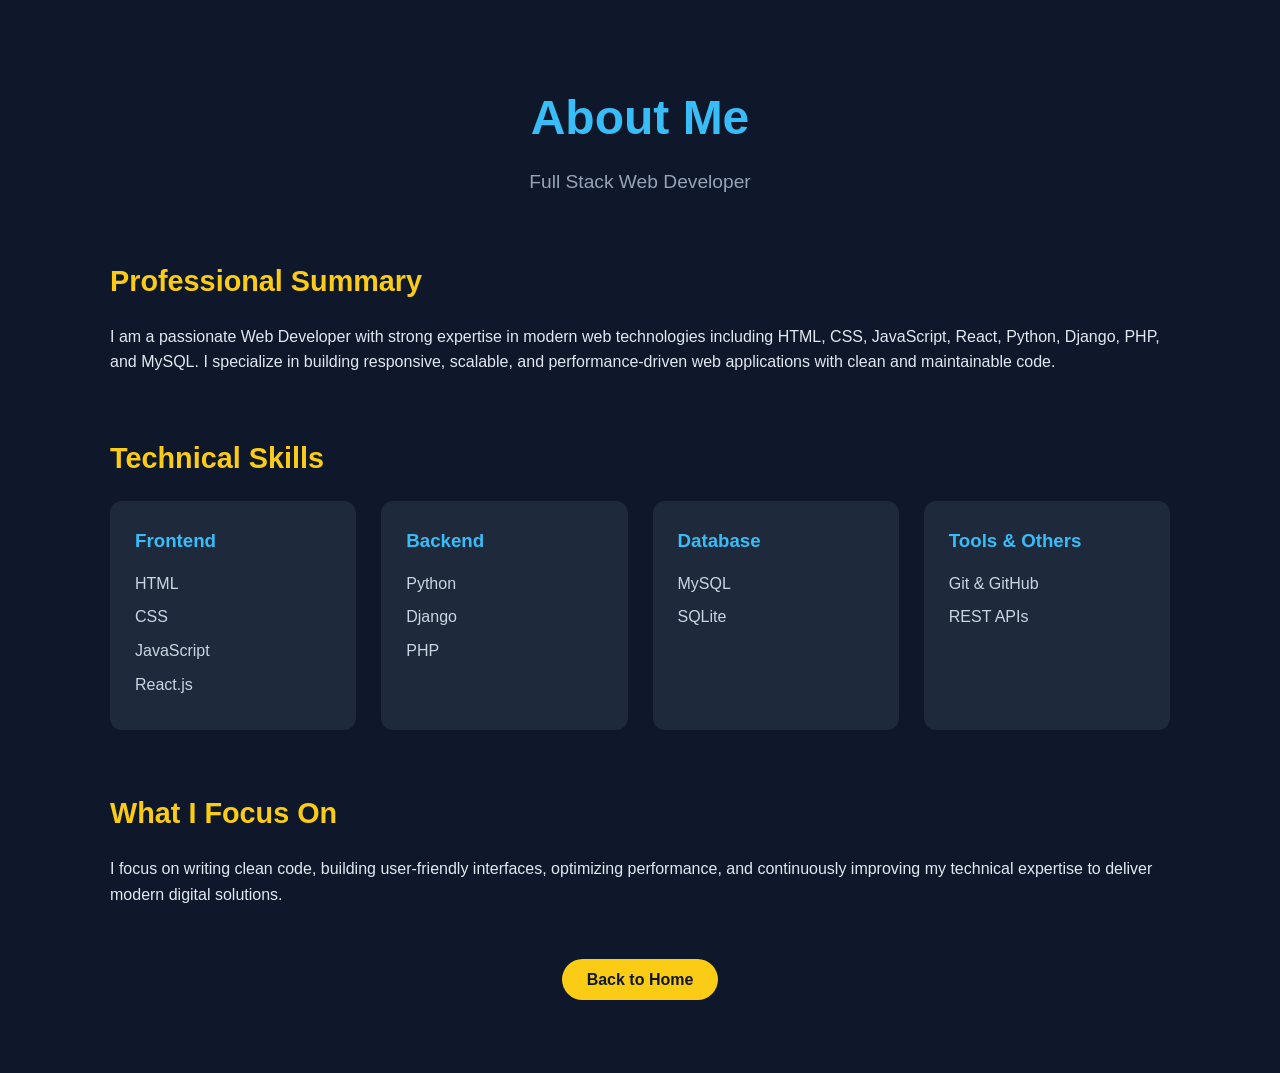
<file: aboutme.html>
<!DOCTYPE html>
<html lang="en">

<head>
    <meta charset="UTF-8">
    <title>About | Muhammed Jaseem</title>
    <meta name="viewport" content="width=device-width, initial-scale=1.0">

    <style>
        * {
            margin: 0;
            padding: 0;
            box-sizing: border-box;
            font-family: "Poppins", sans-serif;
        }

        body {
            background: #0f172a;
            color: #e2e8f0;
            line-height: 1.6;
        }

        /* Container */
        .about-container {
            max-width: 1100px;
            margin: auto;
            padding: 80px 20px;
        }

        /* Header */
        .about-header {
            text-align: center;
            margin-bottom: 60px;
        }

        .about-header h1 {
            font-size: 3rem;
            color: #38bdf8;
        }

        .about-header p {
            font-size: 1.2rem;
            color: #94a3b8;
            margin-top: 10px;
        }

        /* Sections */
        .about-section {
            margin-bottom: 60px;
        }

        .about-section h2 {
            color: #facc15;
            margin-bottom: 20px;
            font-size: 1.8rem;
        }

        /* Skills Grid */
        .skills-grid {
            display: grid;
            grid-template-columns: repeat(auto-fit, minmax(220px, 1fr));
            gap: 25px;
        }

        .skill-card {
            background: #1e293b;
            padding: 25px;
            border-radius: 12px;
            transition: 0.3s;
        }

        .skill-card:hover {
            transform: translateY(-5px);
            box-shadow: 0 10px 20px rgba(56, 189, 248, 0.3);
        }

        .skill-card h3 {
            color: #38bdf8;
            margin-bottom: 15px;
        }

        .skill-card ul {
            list-style: none;
        }

        .skill-card li {
            margin-bottom: 8px;
            color: #cbd5e1;
        }

        /* Back Button */
        .back-btn {
            text-align: center;
            margin-top: 40px;
        }

        .back-btn a {
            text-decoration: none;
            color: #0f172a;
            background: #facc15;
            padding: 12px 25px;
            border-radius: 30px;
            font-weight: bold;
            transition: 0.3s;
        }

        .back-btn a:hover {
            background: #38bdf8;
        }

        /* Responsive */
        @media (max-width: 768px) {
            .about-header h1 {
                font-size: 2.2rem;
            }
        }
    </style>
</head>

<body>

    <div class="about-container">

        <div class="about-header">
            <h1>About Me</h1>
            <p>Full Stack Web Developer</p>
        </div>

        <div class="about-content">

            <section class="about-section">
                <h2>Professional Summary</h2>
                <p>
                    I am a passionate Web Developer with strong expertise in modern web
                    technologies including HTML, CSS, JavaScript, React, Python, Django,
                    PHP, and MySQL. I specialize in building responsive, scalable, and
                    performance-driven web applications with clean and maintainable code.
                </p>
            </section>

            <section class="about-section">
                <h2>Technical Skills</h2>

                <div class="skills-grid">
                    <div class="skill-card">
                        <h3>Frontend</h3>
                        <ul>
                            <li>HTML</li>
                            <li>CSS</li>
                            <li>JavaScript</li>
                            <li>React.js</li>
                        </ul>
                    </div>

                    <div class="skill-card">
                        <h3>Backend</h3>
                        <ul>
                            <li>Python</li>
                            <li>Django</li>
                            <li>PHP</li>
                        </ul>
                    </div>

                    <div class="skill-card">
                        <h3>Database</h3>
                        <ul>
                            <li>MySQL</li>
                            <li>SQLite</li>
                        </ul>
                    </div>

                    <div class="skill-card">
                        <h3>Tools & Others</h3>
                        <ul>
                            <li>Git & GitHub</li>
                            <li>REST APIs</li>
                        </ul>
                    </div>
                </div>

            </section>

            <section class="about-section">
                <h2>What I Focus On</h2>
                <p>
                    I focus on writing clean code, building user-friendly interfaces,
                    optimizing performance, and continuously improving my technical
                    expertise to deliver modern digital solutions.
                </p>
            </section>

        </div>

        <div class="back-btn">
            <a href="index.html">Back to Home</a>
        </div>

    </div>

</body>

</html>
</file>
